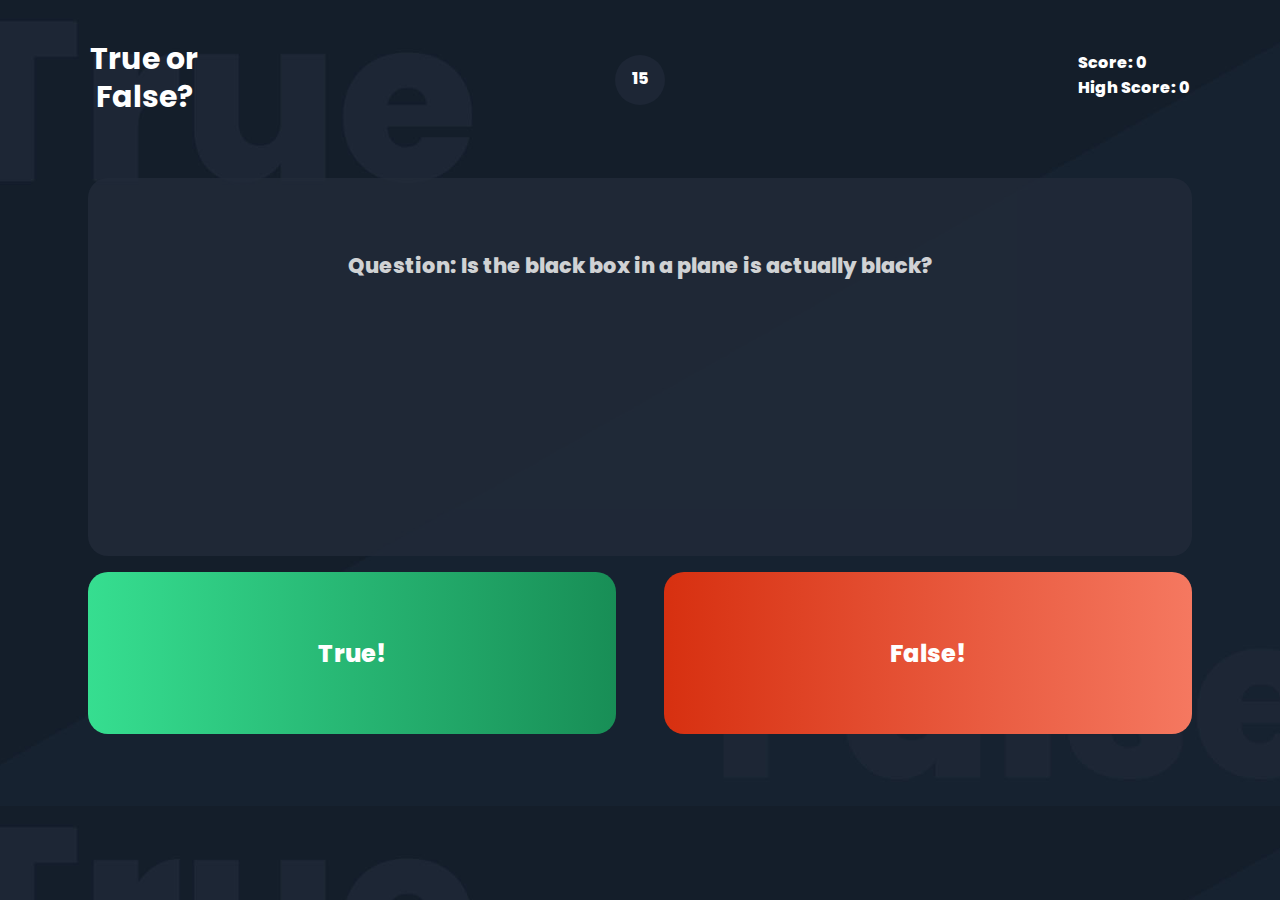
<file: index.html>
<!DOCTYPE html>
<html lang="en">

<head>
    <meta charset="UTF-8">
    <meta http-equiv="X-UA-Compatible" content="IE=edge">
    <meta name="viewport" content="width=device-width, initial-scale=1.0">
    <title>True or False</title>
    <link rel="stylesheet" href="assets/style.css">


</head>

<body>
    <div class="header-container">
        <h1>True or <br>False?</h1>
    </div>
    <div id="timer">
        <p id="timer-center">15</p>
    </div>

    <div class="score-container">
        <div class="score-counter">Score: <span id="score-tally">0</span></div>
        <div class="high-score-counter">High Score: <span id="high-score-tally">0</span></div>
    </div>

    <div class="body-container">
        <div id="question-box">
            <p>Question:<span id="update-question"></span></p>
            <div id="question-response"></div>
        </div>
        <button id="true-box" class="btn">
            <p>True!</p>
        </button>
        <button id="false-box" class="btn">
            <p>False!</p>
        </button>
    </div>
    <script src="assets/script.js"></script>
</body>

</html>
</file>
<file: assets/style.css>
@import url('https://fonts.googleapis.com/css2?family=Poppins:wght@400;600;700;800;900&display=swap');

body {
    background-image: url('bg.jpg');
    background-size: cover;
    background-position: center;
    background-color: #131E2A;
    color: #FFFFFF;
    font-family: 'Poppins', sans-serif;
    font-weight: 800;
    margin-top: 5rem;
}

.score-container {
    position: absolute;
    top: 40px;
    right: 5rem;
    padding: 10px;
}

.header-container {
    position: absolute;
    top: 10px;
    left: 5rem;
    padding: 10px;
    font-size: 15px;
    line-height: 1.25;
    text-align: center;
}

.body-container {
    display: flex;
    align-items: center;
    height: 60vh;
    flex-wrap: wrap;
    align-self: center;
    gap: 1rem;
    width: calc(100%- 40px);
    padding: 0px 5rem 5rem 5rem;
    margin-top: 3rem;
}

#question-box {
    display: flex;
    flex-basis: 100%;
    height: 70%;
    width: 100%;
    align-items: center;
    background-color: #222B39;
    border-radius: 20px;
    flex-wrap: wrap;
    opacity: .8;
}

#question-response {
    flex-basis: 100%;
    width: 100%;
    word-wrap: normal;
    padding: 50px;
    text-align: center;
    opacity: 0;
    -webkit-transform: opacity 0.3s ease-in-out;
    -moz-transform: opacity 0.3s ease-in-out;
    -o-transform: opacity 0.3s ease-in-out;
    -ms-transform: opacity 0.3s ease-in-out;
    transform: opacity 0.3s ease-in-out;
    transition: opacity 0.3s ease-in-out;
}

#true-box {
    background: linear-gradient(90deg, #36DE90, transparent) #188E56;
    transition: background-color 1s;
    margin-right: 1rem;
}

#true-box:hover {
    background-color: #bc4dd2;
}

#false-box {
    background: linear-gradient(270deg, #F57860, transparent) #D73010;
    transition: background-color 1s;
    margin-left: 1rem;
}

#false-box:hover {
    background-color: #bc4dd2;
}

#true-box,
#false-box {
    display: flex;
    flex: 0 0 calc(50% - 1.5rem);
    height: 30%;
    align-items: center;
    border-radius: 20px;
    font-size: 1.5rem;
}

button {
    color: #FFFFFF;
    border: none;
    font-family: 'Poppins', sans-serif;
    font-weight: 800;
}

.btn {
    color: #FFFFFF;
    border: none;
    font-family: 'Poppins', sans-serif;
    font-weight: 800;
}

#question-box {
    font-size: 1.3rem;
}

#true-box p,
#false-box p,
#question-box p {
    width: 100%;
    text-align: center;
    opacity: 1;
}

#timer {
    position: relative;
    top: -25px;
    margin: 0 auto;
    clear: left;
    z-index: 0;
    text-align: center;
    background-color: #1D2635;
    width: 50px;
    height: 50px;
    border-radius: 50%;
}

#timer-center {
    line-height: 3;
}

#question-response.fade {
    opacity: 1;
}

@media (max-width: 450px) {

    .header-container {
        left: 5px;
        font-size: 10px;
        top: 25px;
    }

    .score-container {
        right: 0;
    }

    .body-container {
        padding: 10px;
    }

    #true-box {
        margin-right: 0;
    }

    #false-box {
        margin-left: 0;
    }

    #true-box,
    #false-box {
        flex: 0 0 47%;
    }
}
</file>
